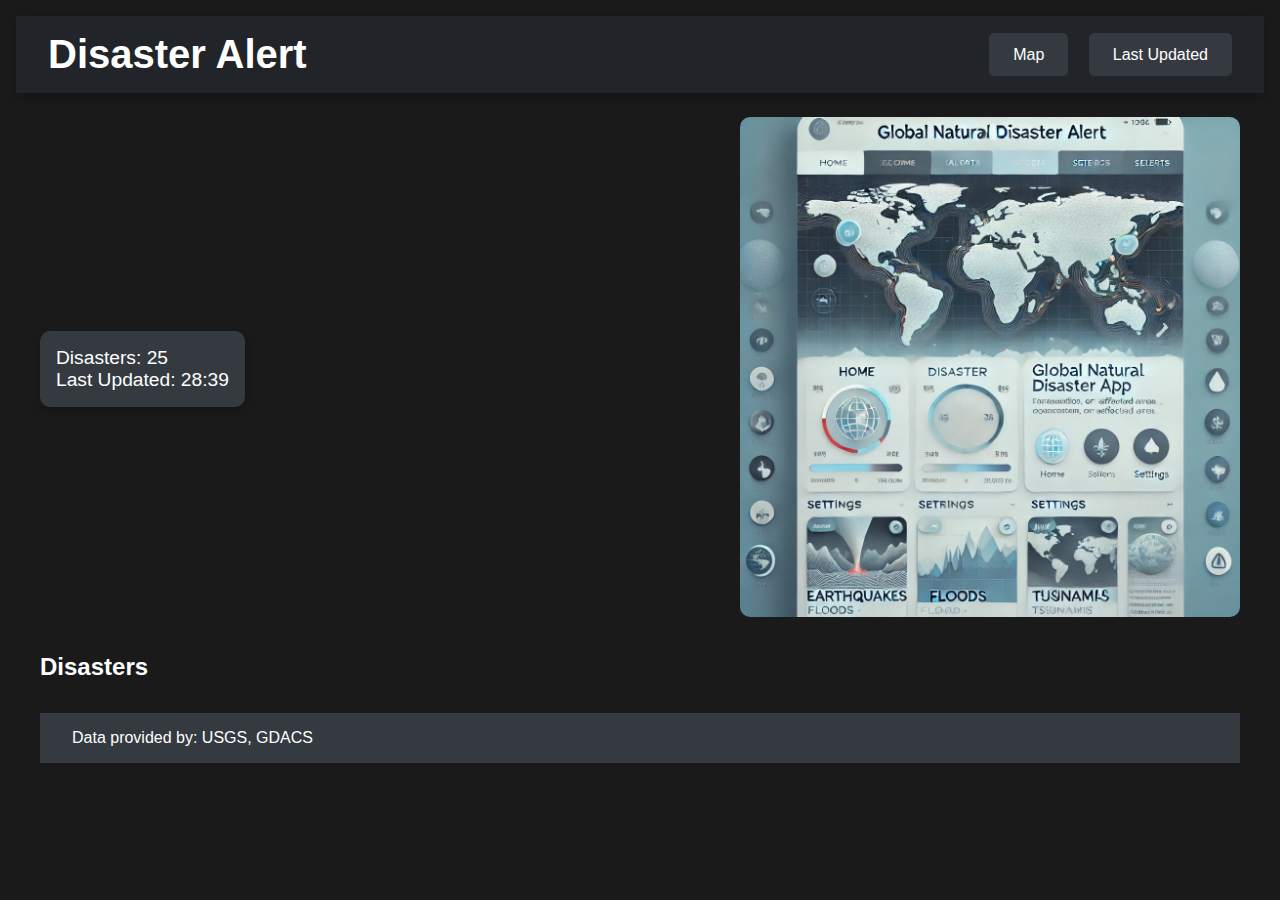
<file: html/Disaster.html>
<!DOCTYPE html>
<html lang="en">

<head>
    <meta charset="UTF-8">
    <meta name="viewport" content="width=device-width, initial-scale=1.0">
    <title>Document</title>
    <link rel="stylesheet" href="../css/disaster.css">
</head>

<body>
    <header>
        <div class="header-left">
            <h1>Disaster Alert</h1>
        </div>
        <div class="header-right">
            <button class="nav-btn">Map</button>
            <button class="nav-btn">Last Updated</button>
        </div>
    </header>

    <main>
        <section class="disaster-summary">
            <div class="summary-box">
                <p class="disaster-metric">Disasters: <span>25</span></p>
                <p class="last-updated">Last Updated: <span>28:39</span></p>
            </div>
            <div class="world-map">
                <!-- Placeholder for the Map Image or Map Integration -->
                <img src="../assets/image/DALL·E 2024-10-24 18.33.23 - A clean, modern UI design for a web version of the Global Natural Disaster Alert App. The homepage features a dashboard filled with disaster cards, ea.webp"
                    alt="World Map with Disaster Markers" />
            </div>
        </section>

        <section class="disaster-list">
            <h2>Disasters</h2>
            <div id="disasterAll" class="disaster-grid">
                <!-- Disaster cards will be inserted dynamically using JavaScript -->
            </div>
        </section>

        <footer>
            <div class="footer-left">
                <p>Data provided by: USGS, GDACS</p>
            </div>
        </footer>
    </main>
    <script src="../JS/data.js"></script>
</body>

</html>
</file>
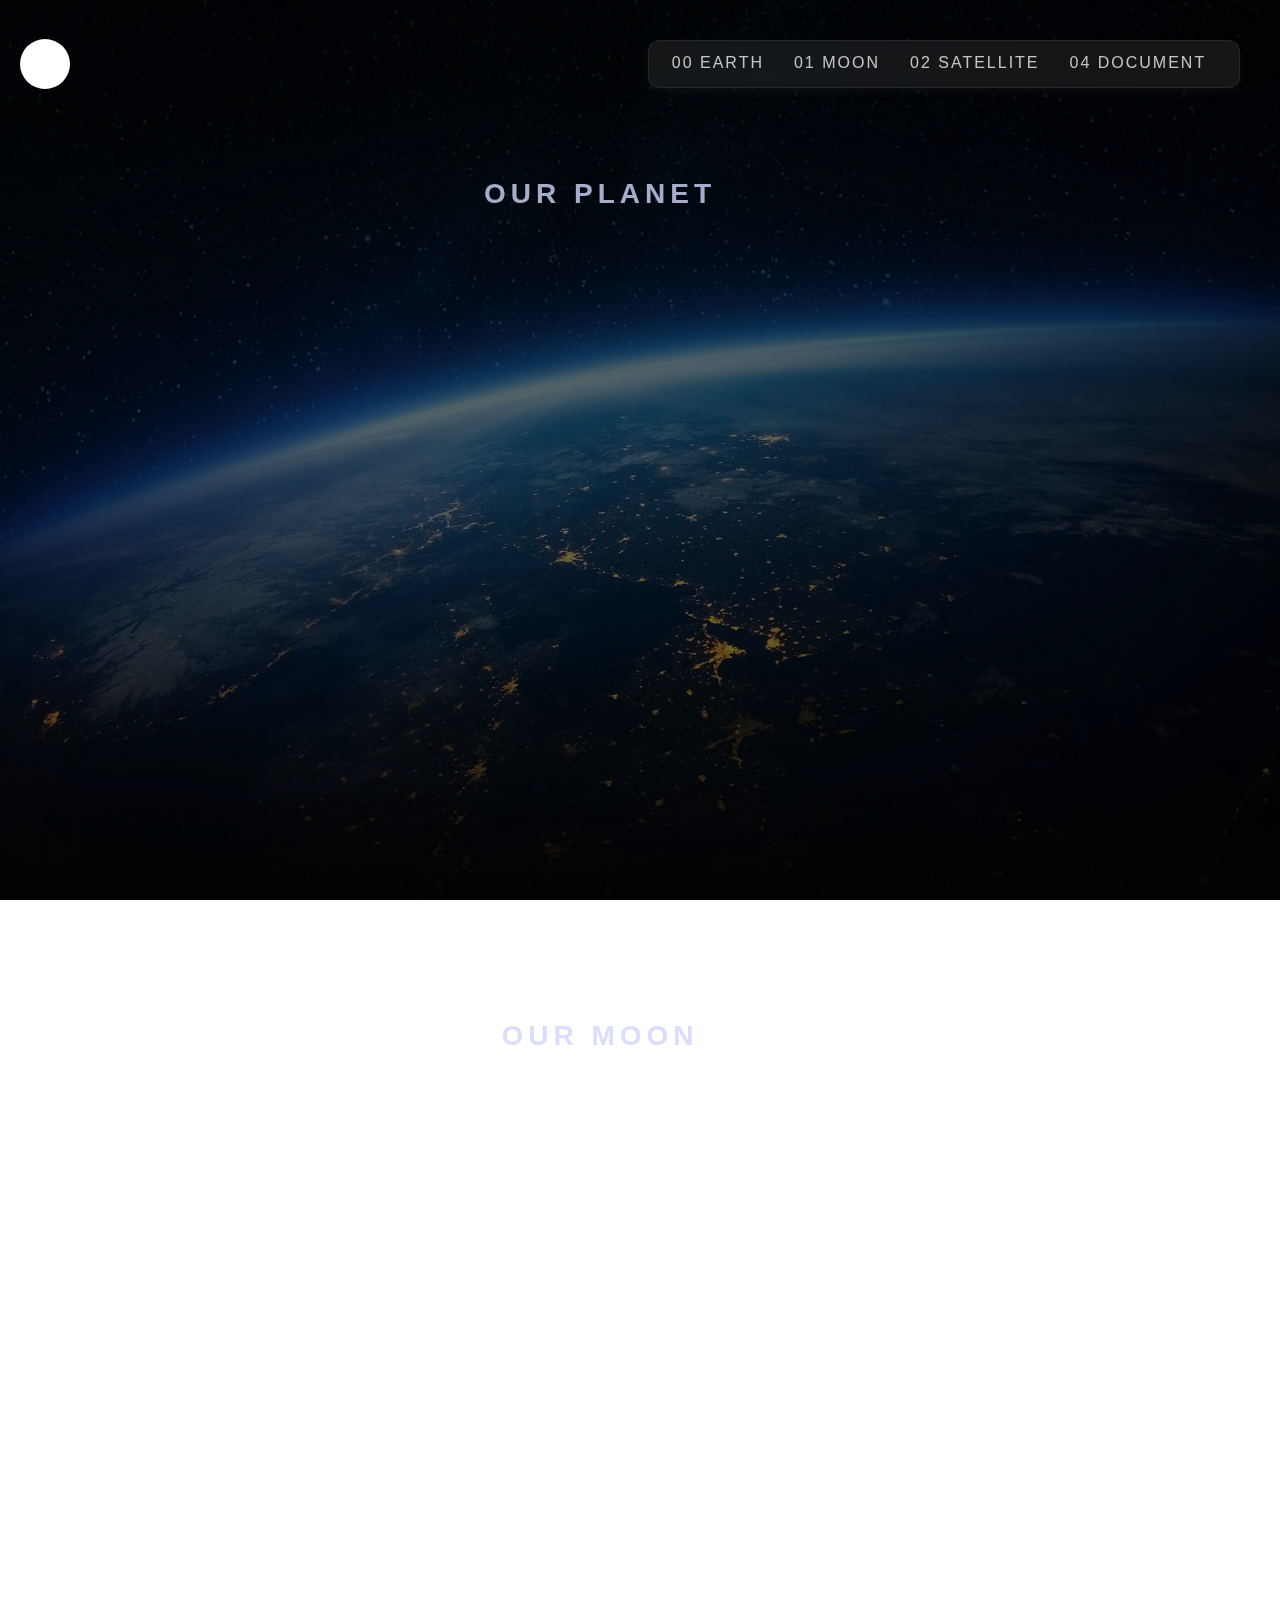
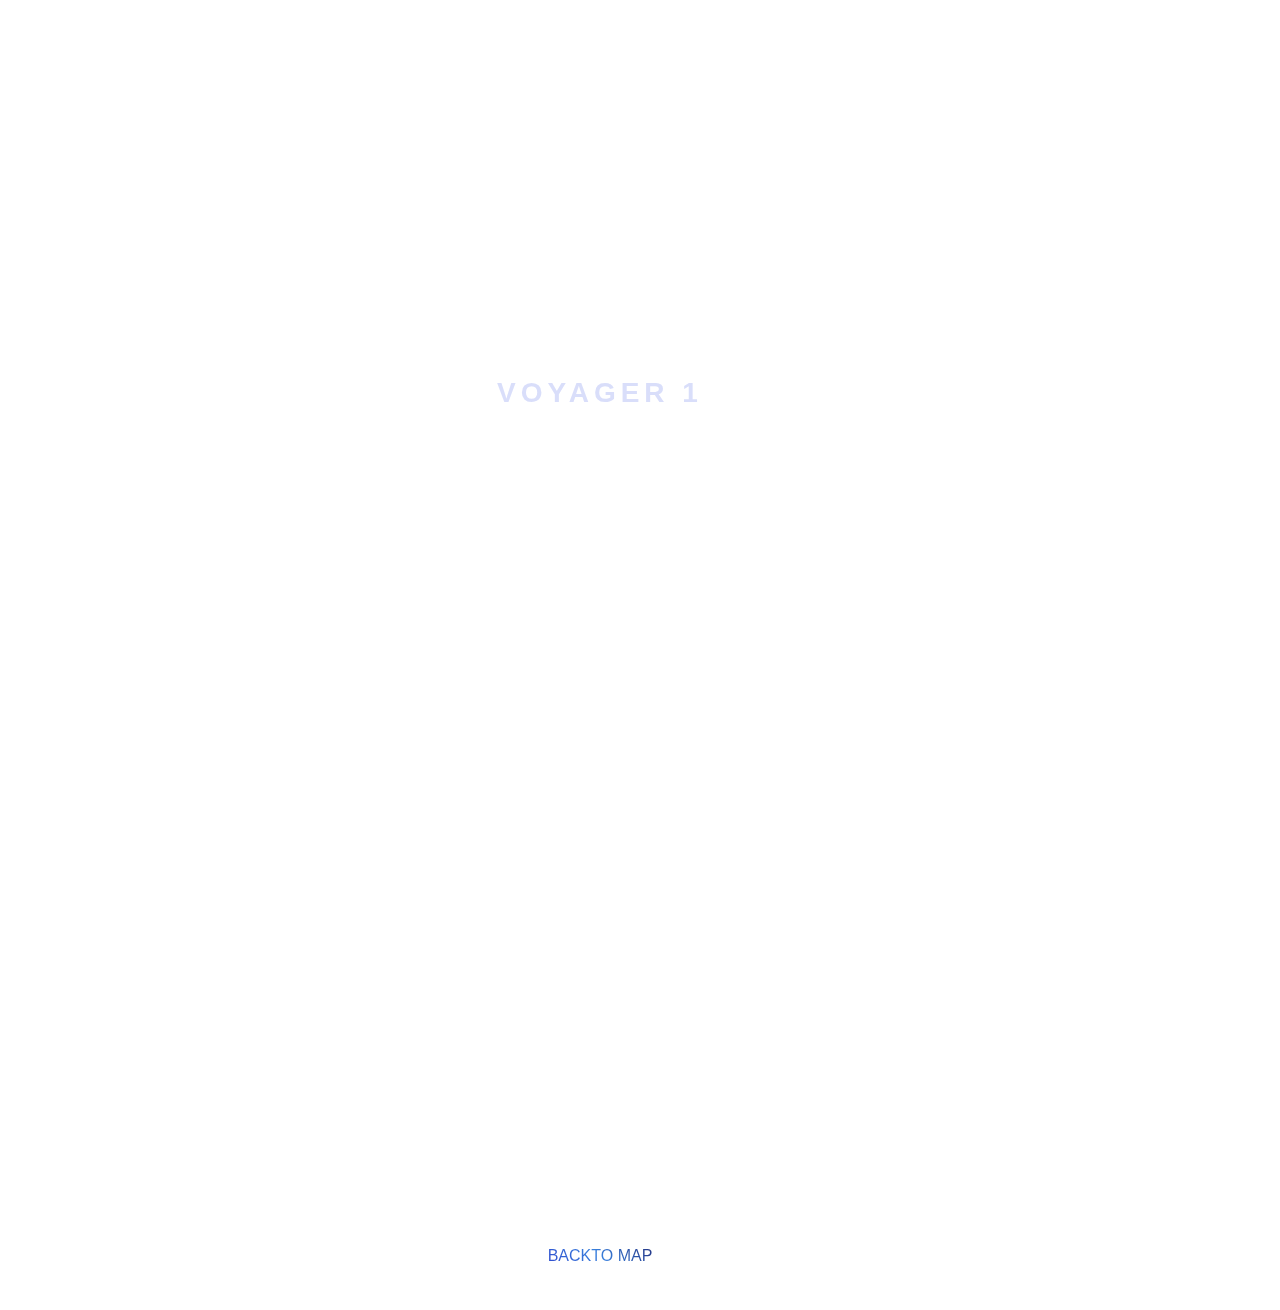
<file: html/earth.html>
<!DOCTYPE html>
<html lang="en">

<head>
  <meta charset="UTF-8" />
  <meta name="viewport" content="width=device-width, initial-scale=1.0" />
  <title>It's earth</title>
  <link rel="stylesheet" href="../css/planetsCss/earth.css" />
  <link rel="stylesheet" href="../css/responsiveCss/earthRes.css">
</head>

<body class="forBg">
  <header>
    <div class="nav-container">
      <div class="logo">
      </div>
      <div class="hamburger-menu" id="menuToggle">&#9776;</div>
      <nav id="navMenu">
        <ul>
          <li>
            <a href="#earth"><span>00</span> EARTH</a>
          </li>
          <li>
            <a href="#moon"><span>01</span> MOON</a>
          </li>
          <li>
            <a href="#satellite"><span>02</span> SATELLITE</a>
          </li>
          <li>
            <a href="../PlanetDoc/html/earthDoc.html"><span>04</span> DOCUMENT</a>
          </li>
        </ul>
      </nav>
    </div>
  </header>
  <!-- !earth -->
  <main id="earth" class="main-container">
    <section class="destination-section">
      <h2>OUR PLANET</h2>
      <div class="planet-info">
        <div class="planet-details">
          <div class="planet-tabs">
            <a href="#earth" class="active">EARTH</a>
            <a href="#moon">MOON</a>
            <a href="#satellite">SATELLITE</a>
            <a href="../PlanetDoc/html/earthDoc.html">DOCUMENT</a>
          </div>
          <h1>EARTH</h1>
          <p>
            Our home planet is the third planet from the Sun and is the
            largest of the terrestrial planets. It is also the fifth largest
            planet in the solar system. With a surface of 510 million km2, it
            is perfect for a quick trip around the world. Just be prepared to
            pack your hiking boots. You’ll need them to tackle some of the
            most rugged terrain on the planet.
          </p>
          <div class="planet-stats">
            <div>
              <span>AVG. DISTANCE</span>
              <h3>150 MIL. KM</h3>
            </div>
            <div>
              <span>EST. TRAVEL TIME</span>
              <h3>12 MONTHS</h3>
            </div>
          </div>
        </div>
        <div id="earth-image" class="planet-image">
          <img src="../assets/image/pngPlanet/earthpn.png" alt="earth" />
        </div>
      </div>
    </section>
  </main>

  <!-- !moon -->

  <main id="moon" class="main-container">
    <section class="destination-section">
      <h2>OUR MOON</h2>
      <div class="planet-info">
        <div class="planet-details">
          <div class="planet-tabs">
            <a href="#earth">EARTH</a>
            <a href="#moon" class="active">MOON</a>
            <a href="#satellite">SATELLITE</a>
            <a href="../PlanetDoc/html/earthDoc.html">DOCUMENT</a>
          </div>
          <h1>MOON</h1>
          <p>
            The Moon is Earth's only natural satellite and the fifth-largest
            moon in the solar system. It is a rocky, airless body with a
            cratered surface, and it is in a synchronous rotation with Earth,
            which means it always shows the same face to our planet. The
            Moon's surface is composed of a variety of rock types, including
            basalts, anorthosites, and breccias. Its gravity is about
            one-sixth of Earth's, and it has no atmosphere. The Moon is a
            fascinating object of study in the fields of astronomy, geology,
            and space exploration.
          </p>
          <div class="planet-stats">
            <div>
              <span>AVG. DISTANCE</span>
              <h3>384,400 KM</h3>
            </div>
            <div>
              <span>EST. TRAVEL TIME</span>
              <h3>3 DAYS</h3>
            </div>
          </div>
        </div>
        <div id="moon-image" class="planet-image">
          <img src="../assets/image/pngPlanet/moon.png" alt="moon" />
        </div>
      </div>
    </section>
  </main>

  <!-- !satellite -->

  <main id="satellite" class="main-container">
    <section class="destination-section">
      <h2>VOYAGER 1</h2>
      <div class="planet-info">
        <div class="planet-details">
          <div class="planet-tabs">
            <a href="#earth">EARTH</a>
            <a href="#moon">MOON</a>
            <a href="#satellite" class="active">SATELLITE</a>
            <a href="../PlanetDoc/html/earthDoc.html">DOCUMENT</a>
          </div>
          <h1>VOYAGER 1</h1>
          <p>
            Launched in 1977, Voyager 1 is a space probe that was sent to
            study the outer Solar System and beyond. It is the most distant
            human-made object in space.
          </p>
          <div class="planet-stats">
            <div>
              <span>AVG. DISTANCE</span>
              <h3>14.2 BILLION KM</h3>
            </div>
            <div>
              <span>EST. TRAVEL TIME</span>
              <h3>70,000 YEARS</h3>
            </div>
          </div>
        </div>
        <div id="satellite-image" class="planet-image">
          <img src="../assets/image/satellite/voyager.png" alt="voyager1" />
        </div>
      </div>
      <span class="explore-btn">
        <a href="../html/starmap.html">BACKTO MAP</a>
      </span>
    </section>
  </main>
  <script src="../JS/planetMenu.js"></script>
</body>

</html>
</file>
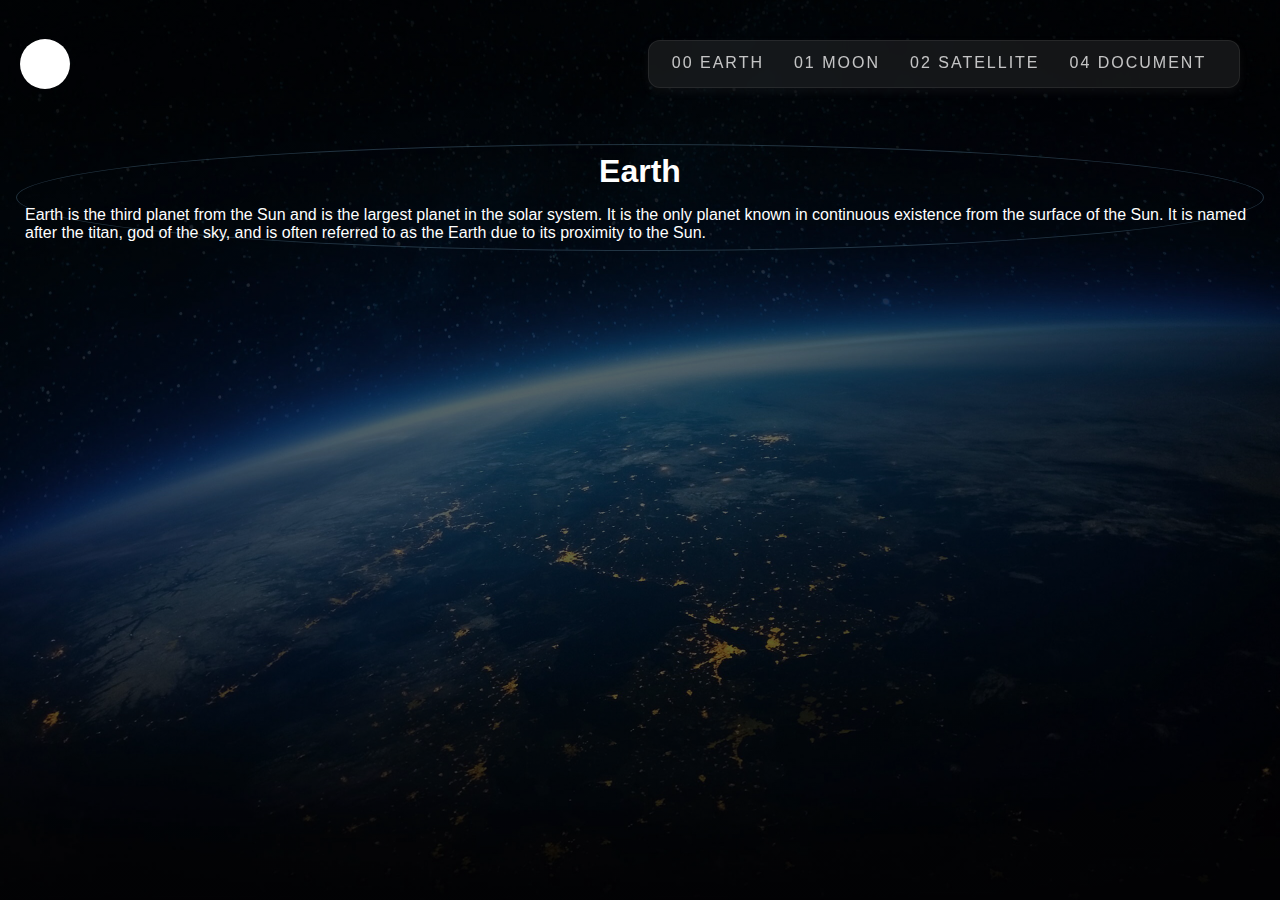
<file: PlanetDoc/html/earthDoc.html>
<!DOCTYPE html>
<html lang="en">
  <head>
    <link rel="stylesheet" href="../css/earthDoc.css" />
    <meta charset="UTF-8" />
    <meta name="viewport" content="width=device-width, initial-scale=1.0" />
    <title>Document</title>
  </head>
  <body>
    <!-- hello  -->
    <header>
      <div class="nav-container">
        <div class="logo"></div>
        <div class="hamburger-menu" id="menuToggle">&#9776;</div>
        <nav id="navMenu">
          <ul>
            <li>
              <a href="#earth"><span>00</span> EARTH</a>
            </li>
            <li>
              <a href="#moon"><span>01</span> MOON</a>
            </li>
            <li>
              <a href="#satellite"><span>02</span> SATELLITE</a>
            </li>
            <li>
              <a href="../PlanetDoc/html/earthDoc.html"
                ><span>04</span> DOCUMENT</a
              >
            </li>
          </ul>
        </nav>
      </div>
    </header>

    <main class="box">
      <h1>Earth</h1>
      <p class="text1">
        Earth is the third planet from the Sun and is the largest planet in the
        solar system. It is the only planet known in continuous existence from
        the surface of the Sun. It is named after the titan, god of the sky, and
        is often referred to as the Earth due to its proximity to the Sun.
      </p>
    </main>
    <!-- windows sync-->
    <script src="../JS/menu.js"></script>
  </body>
</html>
</file>
<file: css/disaster.css>
/* !style goes here  */
        /* General Styles */
        * {
            box-sizing: border-box;
            margin: 0;
            padding: 0;
        }

        body {
            font-family: "Arial", sans-serif;
            background-color: #1a1a1a;
            color: white;
            padding: 1rem;
        }

        header {
            display: flex;
            justify-content: space-between;
            align-items: center;
            padding: 1rem 2rem;
            background-color: #212529;
            box-shadow: 0 4px 10px rgba(0, 0, 0, 0.2);
        }

        h1 {
            font-size: 2.5rem;
        }

        .nav-btn {
            background-color: #343a40;
            color: white;
            border: none;
            padding: 0.8rem 1.5rem;
            margin-left: 1rem;
            border-radius: 5px;
            cursor: pointer;
            font-size: 1rem;
        }

        main {
            padding: 1.5rem;
        }

        /* Disaster Summary (Top Section) */
        .disaster-summary {
            display: flex;
            justify-content: space-between;
            align-items: center;
            margin-bottom: 2rem;
        }

        .summary-box {
            display: flex;
            flex-direction: column;
            background-color: #343a40;
            padding: 1rem;
            border-radius: 10px;
            box-shadow: 0 4px 10px rgba(0, 0, 0, 0.2);
        }

        .summary-box p {
            font-size: 1.2rem;
        }

        .world-map img {
            width: 500px;
            height: auto;
            border-radius: 10px;
        }

        /* Disaster List (Grid of Cards) */
        .disaster-list {
            margin-top: 1rem;
        }

        .disaster-grid {
            display: grid;
            grid-template-columns: repeat(auto-fit, minmax(200px, 1fr));
            gap: 1rem;
        }

        .disaster-card {
            background-color: #212529;
            border-radius: 10px;
            padding: 1rem;
            box-shadow: 0 6px 12px rgba(0, 0, 0, 0.3);
            transition: transform 0.3s;
        }

        .disaster-card:hover {
            transform: translateY(-5px);
        }

        .disaster-card h2 {
            font-size: 1.2rem;
            margin-bottom: 0.5rem;
        }

        .disaster-card p {
            font-size: 1rem;
            color: #dcdcdc;
        }

        /* Footer */
        footer {
            margin-top: 2rem;
            padding: 1rem 2rem;
            background-color: #343a40;
            text-align: left;
        }

        footer p {
            font-size: 1rem;
        }
</file>
<file: css/planetsCss/earth.css>
/* style.css */

* {
  margin: 0;
  padding: 0;
  box-sizing: border-box;
}
html {
  scroll-behavior: smooth;
}
body {
  font-family: Arial, sans-serif;
  color: white;
  background-color: #0b0d17;
}

#earth-image {
  filter: drop-shadow(2px 2px 12px #192aac);
}
#moon-image {
  filter: drop-shadow(2px 2px 12px #cccccc);
}

#satellite-image {
  filter: drop-shadow(2px 2px 12px #bfa621);
}
.forBg {
  background: linear-gradient(rgba(0, 0, 0, 0.6), rgba(0, 0, 0, 0.6)),
    url("../../assets/image/earth-bg.jpg");
  background-size: cover;
  background-position: center;
  background-repeat: no-repeat;
  background-attachment: fixed;
}

header {
  padding: 20px;
}

.nav-container {
  display: flex;
  justify-content: space-between;
  align-items: center;
  position: relative;
}
.logo {
  width: 50px;
  height: 50px;
  background-color: white;
  border-radius: 50%;
}

/* Hamburger icon styling */
.hamburger-menu {
  font-size: 24px;
  color: white;
  display: none;
  cursor: pointer;
  position: absolute;
  right: 20px;
}

/* Desktop navigation */
nav {
  display: flex;
  justify-content: space-between;
  align-items: center;
  padding: 20px;
}

nav ul {
  list-style: none;
  display: flex;
  flex-wrap: wrap;
  background-color: rgba(85, 85, 85, 0.233);
  border-radius: 12px;
  border: 1px solid rgba(94, 94, 94, 0.247);
  padding: 0.8rem;
  backdrop-filter: blur(10px);
  box-shadow: 0 4px 8px rgba(104, 104, 104, 0.11);
}

nav ul li {
  margin-right: 20px;
}

nav ul li a {
  color: rgba(255, 255, 255, 0.75);
  text-decoration: none;
  font-size: 16px;
  letter-spacing: 2px;
  margin-left: 10px;
}

nav ul li a:hover {
  transition: all 0.5s ease;
  color: white;
}

nav ul li a::after {
  content: "";
  width: 0;
  height: 2px;
  background: white;
  display: block;
  margin: auto;
  transition: 0.5s;
}
nav ul li a:hover::after {
  width: 100%;
}

/* Main section styles */
main {
  display: flex;
  justify-content: center;
  align-items: center;
  height: 100vh;
  text-align: center;
}

.destination-section h2 {
  font-size: 23px;
  color: rgba(255, 255, 255, 0.75);
  margin: 0 auto 5rem auto;
  letter-spacing: 5px;
  display: flex;
  align-items: center;
  justify-content: center;
}

.planet-info {
  display: flex;
  align-items: center;
  justify-content: space-around;
  width: 80%;
}

.planet-image img {
  width: 400px;
  height: auto;
  border-radius: 50%;
}

.planet-details {
  max-width: 50%;
  text-align: left;
  margin-left: auto;
}

.planet-tabs a {
  color: rgba(255, 255, 255, 0.5);
  text-decoration: none;
  margin-right: 15px;
  font-size: 14px;
  letter-spacing: 2px;
  margin-left: 10px;
}

.planet-tabs a.active {
  color: white;
  border-bottom: 2px solid white;
  padding-bottom: 5px;
}

.planet-details h1 {
  font-size: 90px;
  margin: 20px 0;
}

.planet-details p {
  font-size: 18px;
  line-height: 1.5;
  color: rgba(255, 255, 255, 0.75);
  margin-bottom: 40px;
}

.planet-stats {
  display: flex;
  justify-content: space-between;
}

.planet-stats div {
  text-align: left;
}

.planet-stats span {
  font-size: 14px;
  color: rgba(255, 255, 255, 0.5);
  letter-spacing: 2px;
}

.planet-stats h3 {
  font-size: 28px;
  margin-top: 10px;
}

.explore-btn {
  background-image: linear-gradient(45deg, #2a2dc5, #3980dd, #180950);
  padding: 0.5rem 1rem;
  border-radius: 6px;
  -webkit-text-fill-color: transparent;
  background-clip: text;
}

/* TODO: making responsive  */
/* Tablet and Medium Screens */
@media (max-width: 768px) {
  .logo {
    margin-right: auto;
  }
  .planet-tabs a {
    display: flex;
    flex-direction: column;
    align-items: center;
    justify-content: center;
    padding: 0.5rem;
    width: fit-content;
  }
  .body::-webkit-scrollbar {
    display: none;
  }

  li a span {
    display: none;
  }

  nav {
    display: none;
    position: absolute;
    top: 60px;
    right: 20px;
    background-color: #0b0d17;
    padding: 20px;
    border-radius: 5px;
    flex-direction: column;
    width: calc(100vw - 40px);
    max-width: 200px;
    width: 200px;
  }

  nav ul li a {
    padding: 0.2rem;
  }

  nav.open {
    display: flex;
  }

  .hamburger-menu {
    display: block;
  }

  .planet-info {
    flex-direction: column;
  }

  .planet-details h1 {
    font-size: 60px;
  }

  .planet-details p {
    font-size: 16px;
  }

  .planet-stats {
    flex-direction: column;
    align-items: flex-start;
  }
}

/* Smallest Screens (350px and up) */
@media (max-width: 350px) {
  .nav-container {
    padding: 10px;
  }

  .hamburger-menu {
    right: 10px;
    font-size: 20px;
  }

  .logo {
    width: 40px;
    height: 40px;
  }

  nav {
    top: 50px;
    right: 10px;
    width: 180px;
    padding: 15px;
  }

  nav ul {
    padding: 0.5rem;
  }

  nav ul li a {
    font-size: 14px;
  }

  .planet-info {
    width: 100%;
    padding: 10px;
  }

  .planet-image img {
    width: 250px;
  }

  .planet-details h1 {
    font-size: 40px;
  }

  .planet-details p {
    font-size: 14px;
  }

  .planet-stats h3 {
    font-size: 22px;
  }

  .destination-section h2 {
    font-size: 18px;
    margin-bottom: 2rem;
  }
}
</file>
<file: css/responsiveCss/earthRes.css>
/* Responsive Navbar */
@media (max-width: 768px) {
  .hamburger-menu {
    display: block;
  }

  nav {
    display: none;
    position: absolute;
    top: 70px;
    right: 20px;
    padding: 20px;
    border-radius: 5px;
  }

  nav.open {
    display: flex;
    flex-direction: column;
  }

  nav ul {
    flex-direction: column;
    gap: 1rem;
  }

  nav ul li a {
    padding: 10px 20px;
  }
}

/* Main Content */
.main-container {
  width: 100%;
  max-width: 1200px;
  padding-top: 100px;
}

.destination-section {
  padding: 2rem;
  text-align: center;
}

.destination-section h2 {
  font-size: 28px;
  letter-spacing: 5px;
  color: #d0d6f9;
  margin-bottom: 1rem;
  opacity: 0.8;
}

.planet-info {
  display: flex;
  align-items: center;
  justify-content: center;
  gap: 2rem;
  margin-top: 2rem;
  flex-wrap: wrap;
}

.planet-details {
  max-width: 500px;
  text-align: left;
  background-color: rgba(255, 255, 255, 0.05);
  padding: 2rem;
  border-radius: 8px;
  box-shadow: 0 4px 8px rgba(0, 0, 0, 0.2);
}

.planet-tabs a {
  color: #d0d6f9;
  margin-right: 1rem;
  font-size: 16px;
  text-decoration: none;
  opacity: 0.7;
  transition: all 0.3s ease;
}

.planet-tabs a.active,
.planet-tabs a:hover {
  color: #ff9800;
  opacity: 1;
}

.planet-details h1 {
  font-size: 60px;
  color: #ffffff;
  margin: 1rem 0;
}

.planet-details p {
  font-size: 16px;
  line-height: 1.6;
  color: #a1a1a1;
}

.planet-stats {
  display: flex;
  gap: 2rem;
  margin-top: 2rem;
}

.planet-stats div {
  text-align: center;
}

.planet-stats span {
  display: block;
  font-size: 14px;
  color: #a1a1a1;
  margin-bottom: 0.5rem;
}

.planet-stats h3 {
  font-size: 20px;
  color: #ffffff;
}

/* Planet Images */
.planet-image img {
  width: 300px;
  height: auto;
  transition: transform 0.5s ease;
}

.planet-image img:hover {
  transform: scale(1.1);
}

/* Button */
.explore-btn {
  display: inline-block;
  margin-top: 2rem;
  font-size: 16px;
  padding: 0.8rem 1.5rem;
  color: #d0d6f9;
  background-color: #1e213a;
  border-radius: 5px;
  text-decoration: none;
  transition: all 0.3s ease;
}

.explore-btn:hover {
  background-color: #ff9800;
  color: #ffffff;
}

/* Animations */
.planet-details,
.planet-image img {
  opacity: 0;
  animation: fadeIn 1s forwards;
}

@keyframes fadeIn {
  from {
    opacity: 0;
    transform: translateY(20px);
  }
  to {
    opacity: 1;
    transform: translateY(0);
  }
}

/* Responsive Styles */

/* 2560px */
@media (max-width: 2560px) {
  .planet-details h1 {
    font-size: 72px;
  }
  .planet-details p {
    font-size: 18px;
  }
  .planet-stats h3 {
    font-size: 24px;
  }
}

/* 1440px */
@media (max-width: 1440px) {
  .planet-details h1 {
    font-size: 64px;
  }
  .planet-details p {
    font-size: 18px;
  }
  .planet-stats h3 {
    font-size: 22px;
  }
}

/* 1024px */
@media (max-width: 1024px) {
  .planet-details {
    padding: 1.5rem;
  }
  .planet-details h1 {
    font-size: 48px;
  }
  .planet-details p {
    font-size: 16px;
  }
}

/* 768px */
@media (max-width: 768px) {
  .planet-info {
    flex-direction: column;
  }
  .planet-image img {
    width: 250px;
  }
  .planet-details h1 {
    font-size: 42px;
  }
  .planet-details p {
    font-size: 15px;
  }
}

/* 425px */
@media (max-width: 425px) {
  .planet-details h1 {
    font-size: 36px;
  }
  .planet-details p {
    font-size: 14px;
  }
  .planet-stats {
    flex-direction: column;
    gap: 1rem;
  }
  .planet-image img {
    width: 220px;
  }
}

/* 375px */
@media (max-width: 375px) {
  .planet-details h1 {
    font-size: 32px;
  }
  .planet-details p {
    font-size: 13px;
  }
  .planet-stats span {
    font-size: 12px;
  }
}

/* 320px */
@media (max-width: 320px) {
  .planet-details h1 {
    font-size: 28px;
  }
  .planet-details p {
    font-size: 12px;
  }
  .planet-stats h3 {
    font-size: 18px;
  }
  .planet-image img {
    width: 180px;
  }
}
</file>
<file: PlanetDoc/css/earthDoc.css>
/* style.css */

* {
  margin: 0;
  padding: 0;
  box-sizing: border-box;
}
html {
  scroll-behavior: smooth;
}
body {
  background: linear-gradient(rgba(0, 0, 0, 0.6), rgba(0, 0, 0, 0.6)),
    url("../../assets/image/earth-bg.jpg");
  background-size: cover;
  background-position: center;
  height: 100vh;
  width: 100vw;
  font-family: Arial, sans-serif;
  color: white;
  background-color: #0b0d17;
}

header {
  padding: 20px;
}

.nav-container {
  display: flex;
  justify-content: space-between;
  align-items: center;
  position: relative;
}
.logo {
  width: 50px;
  height: 50px;
  background-color: white;
  border-radius: 50%;
}

/* Hamburger icon styling */
.hamburger-menu {
  font-size: 24px;
  color: white;
  display: none;
  cursor: pointer;
  position: absolute;
  right: 20px;
}

/* Desktop navigation */
nav {
  display: flex;
  justify-content: space-between;
  align-items: center;
  padding: 20px;
}

nav ul {
  list-style: none;
  display: flex;
  flex-wrap: wrap;
  background-color: rgba(85, 85, 85, 0.233);
  border-radius: 12px;
  border: 1px solid rgba(94, 94, 94, 0.247);
  padding: 0.8rem;
  backdrop-filter: blur(10px);
  box-shadow: 0 4px 8px rgba(104, 104, 104, 0.11);
}

nav ul li {
  margin-right: 20px;
}

nav ul li a {
  color: rgba(255, 255, 255, 0.75);
  text-decoration: none;
  font-size: 16px;
  letter-spacing: 2px;
  margin-left: 10px;
}

nav ul li a:hover {
  transition: all 0.5s ease;
  color: white;
}

nav ul li a::after {
  content: "";
  width: 0;
  height: 2px;
  background: white;
  display: block;
  margin: auto;
  transition: 0.5s;
}
nav ul li a:hover::after {
  width: 100%;
}

main {
  border: 1px solid #3752649c;
  /* border-radius: 12px; */
  /*************  ✨ Codeium Command 🌟  *************/
  border-radius: 50%;
  border-radius: 10px/50%/10px/50%;
  /******  1df003f9-d422-4452-b88c-2b222323b84c  *******/
  padding: 0.5rem;
  margin: 1rem;
}

main h1 {
  font-size: 2rem;
  margin-bottom: 1rem;
  text-align: center;
}
/* ! Media Queries */

@media (max-width: 768px) {
  .logo {
    margin-right: auto;
  }

  li a span {
    display: none;
  }

  nav {
    display: none;
    position: absolute;
    top: 60px;
    right: 20px;
    background-color: #0b0d17;
    padding: 20px;
    border-radius: 5px;
    flex-direction: column;
    width: 200px;
  }

  nav ul li a {
    padding: 0.2rem;
  }

  nav.open {
    display: flex;
  }

  .hamburger-menu {
    display: block;
  }
}
</file>
